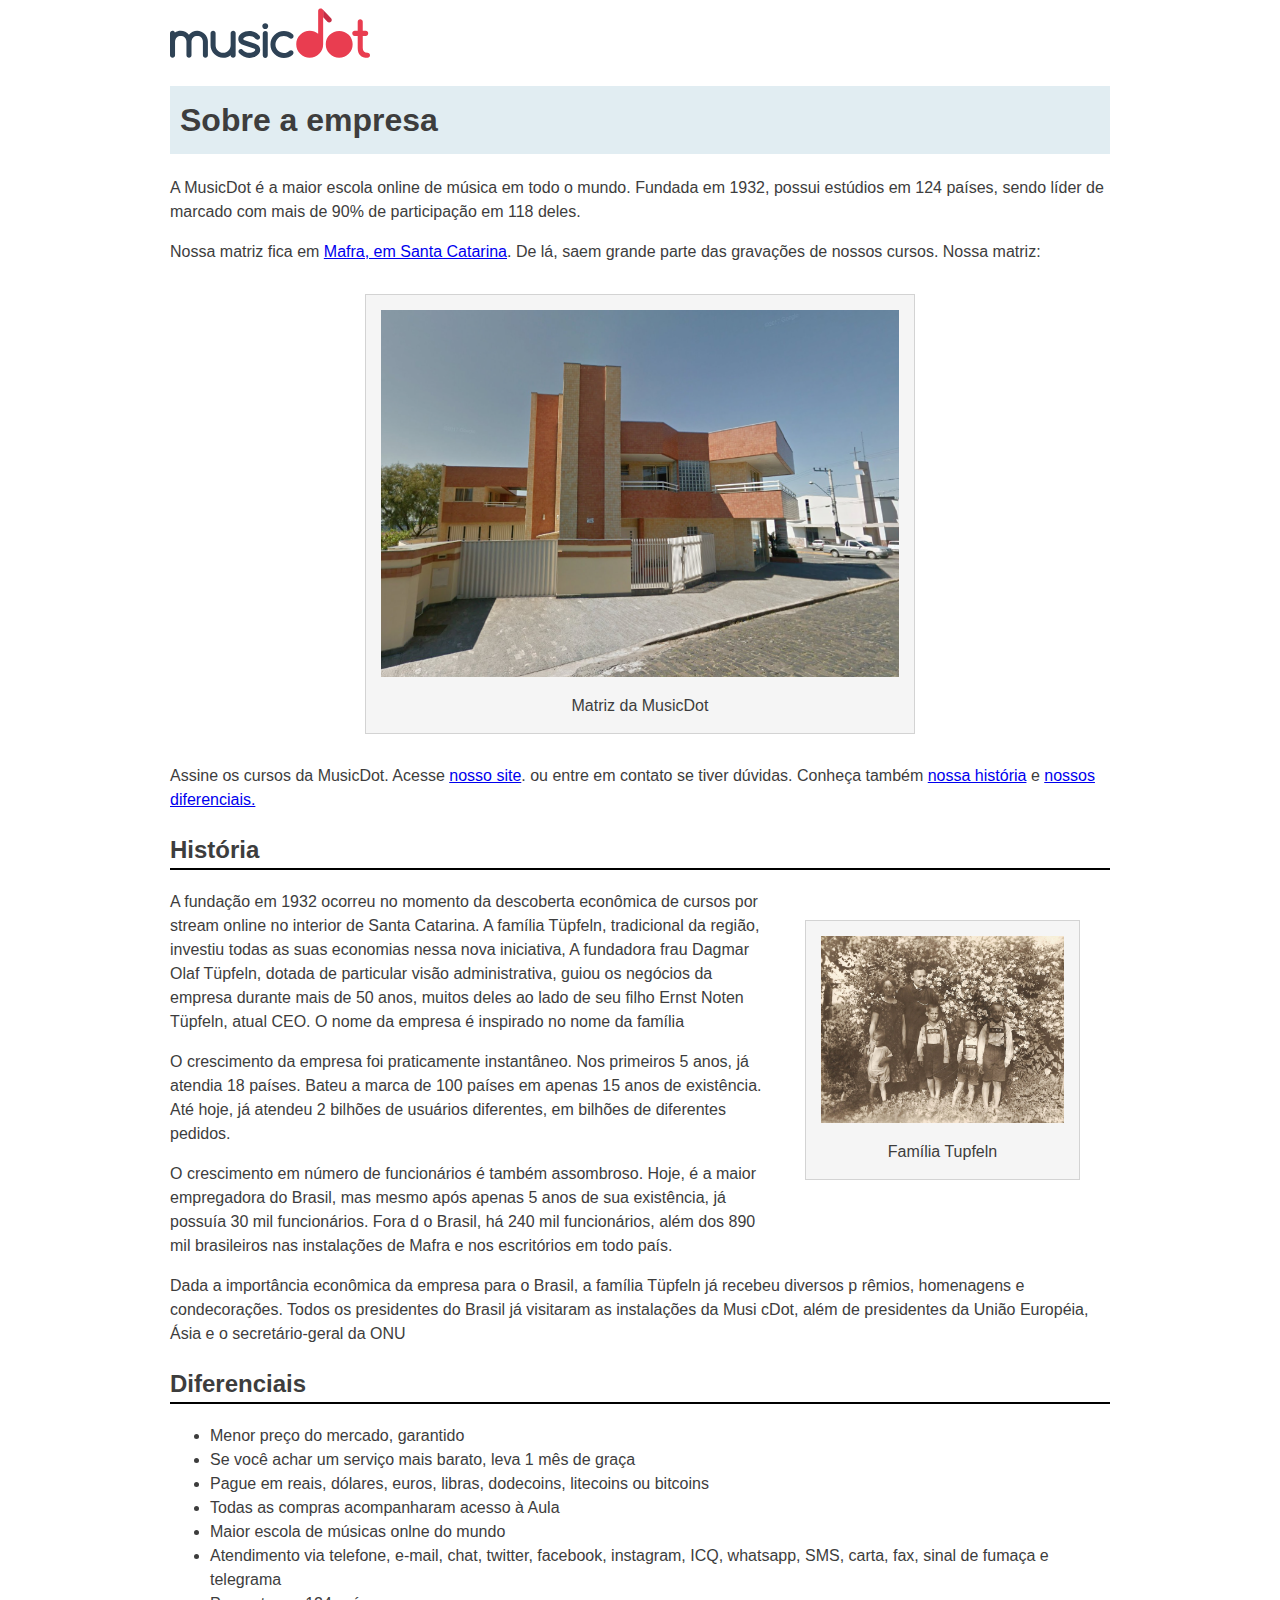
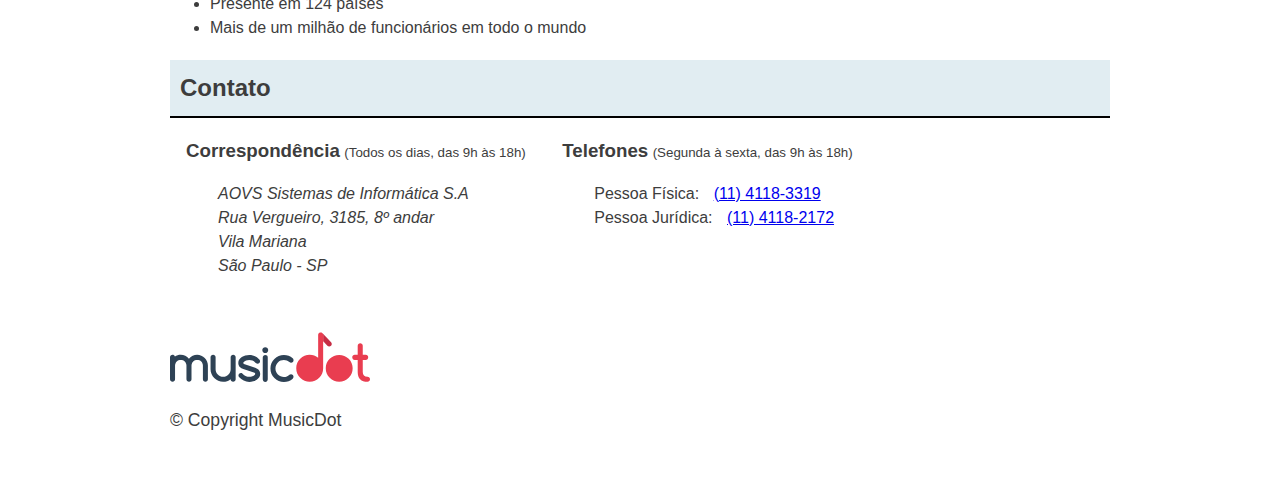
<file: sobre.html>
<!DOCTYPE html>
<html lang="pt-BR">
  <head>
    <meta charset="UTF-8" />
    <meta http-equiv="X-UA-Compatible" content="IE=edge" />
    <meta name="viewport" content="width=device-width, initial-scale=1.0" />
    <title>Sobre | MusicDot</title>
    <link rel="icon" href="/img/favicon.ico" />
    <link rel="stylesheet" href="/CSS/sobre.css" />
  </head>
  <body>
    <img src="/img/logo.svg" alt="MusicDot" />

    <h1 class="title">Sobre a empresa</h1>

    <p>
      A MusicDot é a maior escola online de música em todo o mundo. Fundada em
      1932, possui estúdios em 124 países, sendo líder de marcado com mais de
      90% de participação em 118 deles.
    </p>

    <p>
      Nossa matriz fica em
      <a
        href="https://www.google.com.br/maps/place/R.+Gabriel+Dequech,+190+-+Centro+I+Baixada,+Mafra+-+SC,+89300-270/@-26.1110662,-49.8087572,17z/data=!3m1!4b1!4m5!3m4!1s0x94dd931b1bb6f539:0x255c842a3d1a888e!8m2!3d-26.1110662!4d-49.8065685"
        >Mafra, em Santa Catarina</a
      >. De lá, saem grande parte das gravações de nossos cursos. Nossa matriz:
    </p>

    <figure class="matriz-musicdot">
      <img src="/img/matriz-musicdot.png" alt="Matriz da MusicDot" />
      <figcaption>Matriz da MusicDot</figcaption>
    </figure>

    <p>
      Assine os cursos da MusicDot. Acesse <a href="index.html">nosso site</a>.
      ou entre em contato se tiver dúvidas. Conheça também
      <a href="#historia">nossa história</a> e
      <a href="#diferenciais">nossos diferenciais.</a>
    </p>

    <h2 class="historia">História</h2>

    <figure class="familia-tupfeln">
      <img src="/img/familia-tupfeln.jpg" alt="Foto da família tupfeln" />
      <figcaption>Família Tupfeln</figcaption>
    </figure>

    <p>
      A fundação em 1932 ocorreu no momento da descoberta econômica de cursos
      por stream online no interior de Santa Catarina. A família Tüpfeln,
      tradicional da região, investiu todas as suas economias nessa nova
      iniciativa, A fundadora frau Dagmar Olaf Tüpfeln, dotada de particular
      visão administrativa, guiou os negócios da empresa durante mais de 50
      anos, muitos deles ao lado de seu filho Ernst Noten Tüpfeln, atual CEO. O
      nome da empresa é inspirado no nome da família
    </p>
    <p>
      O crescimento da empresa foi praticamente instantâneo. Nos primeiros 5
      anos, já atendia 18 países. Bateu a marca de 100 países em apenas 15 anos
      de existência. Até hoje, já atendeu 2 bilhões de usuários diferentes, em
      bilhões de diferentes pedidos.
    </p>
    <p>
      O crescimento em número de funcionários é também assombroso. Hoje, é a
      maior empregadora do Brasil, mas mesmo após apenas 5 anos de sua
      existência, já possuía 30 mil funcionários. Fora d o Brasil, há 240 mil
      funcionários, além dos 890 mil brasileiros nas instalações de Mafra e nos
      escritórios em todo país.
    </p>
    <p>
      Dada a importância econômica da empresa para o Brasil, a família Tüpfeln
      já recebeu diversos p rêmios, homenagens e condecorações. Todos os
      presidentes do Brasil já visitaram as instalações da Musi cDot, além de
      presidentes da União Européia, Ásia e o secretário-geral da ONU
    </p>

    <h2 class="diferenciais">Diferenciais</h2>
    <ul>
      <li>Menor preço do mercado, garantido</li>
      <li>Se você achar um serviço mais barato, leva 1 mês de graça</li>
      <li>
        Pague em reais, dólares, euros, libras, dodecoins, litecoins ou bitcoins
      </li>
      <li>Todas as compras acompanharam acesso à Aula</li>
      <li>Maior escola de músicas onlne do mundo</li>
      <li>
        Atendimento via telefone, e-mail, chat, twitter, facebook, instagram,
        ICQ, whatsapp, SMS, carta, fax, sinal de fumaça e telegrama
      </li>
      <li>Presente em 124 países</li>
      <li>Mais de um milhão de funcionários em todo o mundo</li>
    </ul>

    <h2 class="title">Contato</h2>

    <div class="contato__section">
      <h3 class="contato__subtitle">Correspondência</h3>
      <small>(Todos os dias, das 9h às 18h)</small>
      <address class="contato__info">
        AOVS Sistemas de Informática S.A
        <br />
        Rua Vergueiro, 3185, 8º andar
        <br />
        Vila Mariana
        <br />
        São Paulo - SP
      </address>
    </div>

    <div id="contato" class="contato__section contato__section-tel">
      <h3 class="contato__subtitle">Telefones</h3>
      <small>(Segunda à sexta, das 9h às 18h)</small>

      <dl class="contato__info">
        <div>
          <dt class="contato__info-title">Pessoa Física:</dt>
          <dd class="contato__info-description">
            <a href="tel://1141118-3319">(11) 4118-3319</a>
          </dd>
        </div>

        <div>
          <dt class="contato__info-title">Pessoa Jurídica:</dt>
          <dd class="contato__info-description">
            <a href="tel://114118-2172">(11) 4118-2172</a>
          </dd>
        </div>
      </dl>
    </div>

    <footer class="footer">
        <img src="/img/logo.svg" alt="Logo da musicdot" class="footer-logo">
        <p class="footer-copyright">&copy; Copyright MusicDot</p>
    </footer>
  </body>
</html>
</file>
<file: CSS/sobre.css>
body {
    width: 80%;
    max-width:940px;
    margin-left: auto;
    margin-right: auto;
    color: #3D3D3D;

    font-family: "Helvetica", "Lucida Grande", sans-serif;
    font-size: 16px;
    line-height: 1.5;
}

.title {
    padding: 10px;
    background-color: #E1EDF2;
}

h2 {
    border-bottom: 2px solid black;
}

figure {
    max-width: 100%;
    box-sizing: border-box;
    margin: 30px;
    padding: 15px;

    text-align: center;

    background-color: whitesmoke;
    border: 1px solid lightgrey;
}

figcaption {
    margin-top: 10px;
}

.matriz-musicdot {
    width: 550px;
    margin-left: auto;
    margin-right: auto;
}

.familia-tupfeln {
    width: 275px;
    float: right;
}

figure img {
    width: 100%;
}

.contato__subtitle {
    display: inline;
}
.contato__section {
    display: inline-block;
    vertical-align: top;
    margin-left: 16px;
}

.contato__section-tel{
    margin-left: 32px;
}
.contato__info {
    margin: 16px 0 24px;
    padding-left: 32px;
}

.contato__info-title,
.contato__info-description {
    display: inline;
}

.contato__info-description {
    margin-left: 10px;
}

.footer {
    padding: 1.75em 0;

    font-size: 1.1rem;
}

.footer__logo {
    width: 6em;
}

.footer__copyright {
    display: inline;
    margin-left: 1em;
}

@media (max-width: 850px){
    .contato__section{
        display: block;
        margin-left: 1em;
    }
}

@media (max-width: 446px){
    .contato__subtitle{
        display: block;
        margin-bottom: 0;
    }

    .contato__info{
        padding-left: 5px;
        font-size: .92em;

        border-left: 2px solid lightgrey;
    }

    .footer{
        font-size: .92em;
    }
}

@media (max-width:342px){
    .contato__info-description{
        display: block;
        margin-left: 1em;
    }
}
</file>
